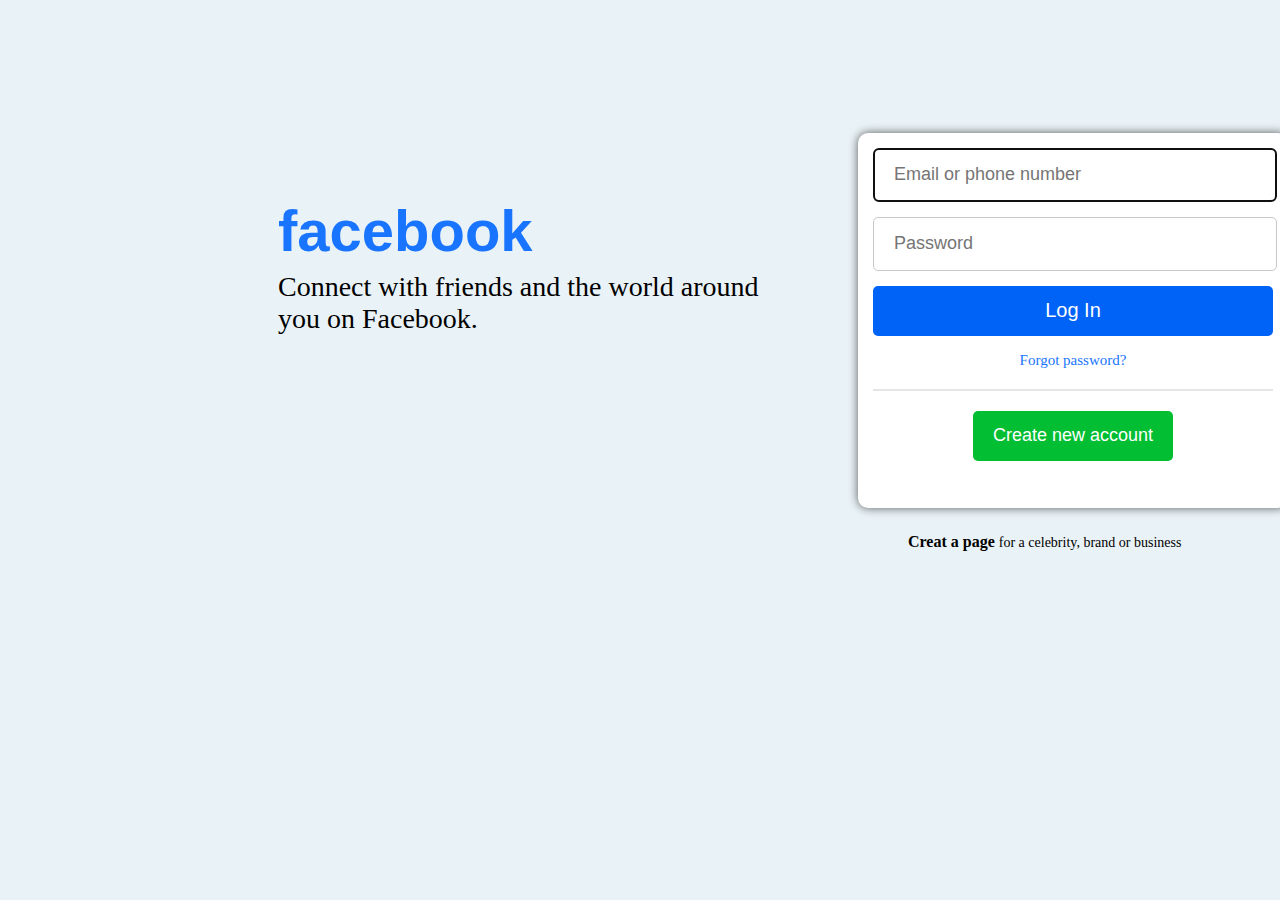
<file: about.html>
<!DOCTYPE html>
<html lang="en">
  <head>
    <meta charset="UTF-8">
    <title>Facebook</title>
    <meta name="description" content="Family langueges skills"/>
    <link rel="stylesheet" href="about.css" />
  </head>

    <body>
        <div class="head">
            <h1>
                facebook
            </h1>
        </div>
        
        <div class="face">
            <p class="face-p">
                Connect with friends and the world around you on Facebook.
            </p>
        </div>
        
        <div class="main-block">
            <form >
                <input class="user" type="text" required placeholder="Email or phone number" autofocus name="email">
                <input class="pass" type="password" required placeholder="Password" name="pass">
                <button class="log" type="submit">Log In</button>
                <div class="forgot">
                    <a href="skills">Forgot password?</a>
                </div>    
                <div class="line"></div>
                <a href="/">
                    <button type="butten" class="new-account">Create new account</button>
                </a>   
            </form>
        </div>
        
        <div class="create">
            <a href="skills">Creat a page</a>
            <p class="p-in">for a celebrity, brand or business</p>
        </div>

  </body>
 
</html>
</file>
<file: about.css>
body{
    background-color: #e9f2f6;
}
.head{
    display: inline-block;
    text-align: center;
    font-size: 29px;
    color: rgb(25, 117, 255);
    margin: 150px 0 0 270px;
    font-family:Arial, Helvetica, sans-serif
}

.face{
    margin: -60px 0 0 270px;
}

.face p{
    font-size: 28px;
    width:500px;
}

.main-block{
    display: block;
    background-color:rgb(255, 255, 255);
    margin: -230px 0 0 850px;
    width: 400px;
    height: 345px;
    border-radius: 10px; 
    text-align: center;
    padding: 15px;
    box-shadow: 0 0 10px rgba(0, 0, 0, 0.633);
}

.user{
    width: 95%;
    height: 50px;
    border-radius: 5px;
    border: 1px solid rgb(198, 201, 202);
    text-align: left;
    font-size: 18px;
    padding-left: 20px;
    margin-bottom: 15px;
}

.user:hover{
    border-color: rgb(0, 179, 255);
}

.pass{
    width: 95%;
    height: 50px;
    border-radius: 5px;
    border: 1px solid rgb(198, 201, 202);
    text-align: left;
    font-size: 18px;
    padding-left: 20px;
}

.pass:hover{
    border-color: rgb(0, 179, 255);
}

.log {
    width: 100%;
    height: 50px;
    border-radius: 5px;
    background-color:rgb(0, 99, 247);
    color: white;
    font-size: 20px;
    cursor: pointer;
    margin-top: 15px;
    margin-bottom: 15px;
    border: 0;
}

.log:hover{
    background-color: rgb(25, 117, 255);
}

.forgot {
    color: rgb(25, 117, 255);
    margin-bottom: 20px;
}

.forgot a{
    color: rgb(25, 117, 255);
    text-decoration: none;
    font-size: 15px;
}

.forgot a:hover{
    color: rgb(25, 117, 255);
    text-decoration: underline;
}

.line {
    border: 1px solid rgb(230, 229, 229);
    margin-bottom: 20px;
}

.new-account{ 
    background-color: rgb(1, 190, 51);
    color: white;
    margin-bottom: 20px;
    font-size: 18px;
    width: 50%;
    height: 50px;
    border: 0;
    border-radius: 5px;
    cursor: pointer;
}

.new-account:hover{
    background-color: rgb(2, 174, 48);
}

.create{
    margin-left: 900px;
    margin-top: 25px;
}

.p-in{
    display: inline;
    font-size: 14px;
}

.create a{
    color: black;
    text-decoration: none;
    font-weight: bold;
}

.create a:hover{
    text-decoration: underline;
}
</file>
